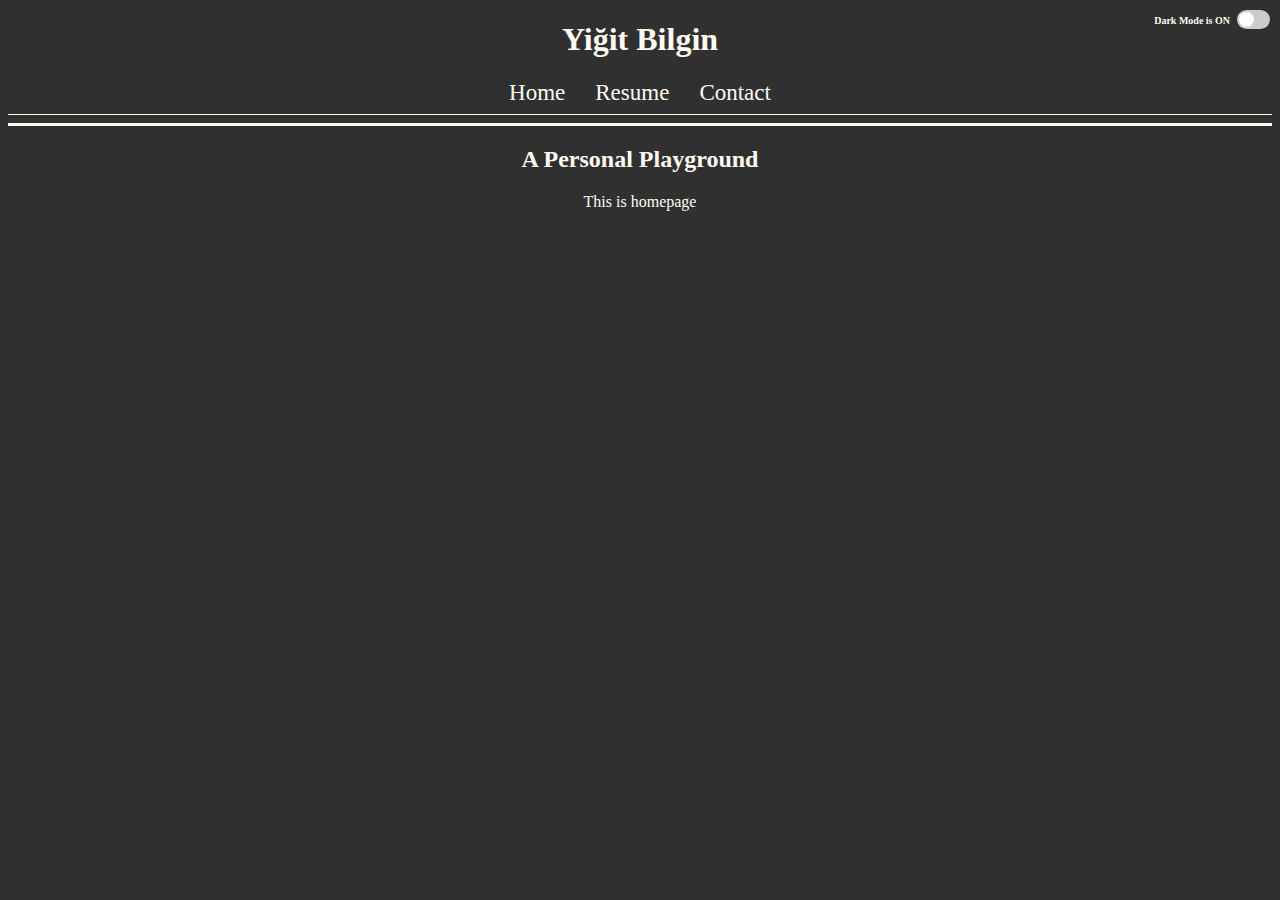
<file: index.html>
<!DOCTYPE html>
<html>
    <head>
        <meta charset="utf-8">
        <meta name="viewport" content="width=device-width, initial-scale=1">
        <title>Yigit Bilgin Homepage</title>
        
        <link rel="stylesheet" href="main.css">
        <style>
            .switch {
              position: absolute;
              top: 10px;
              right: 10px;  
              display: inline-block;
              width: 33px;
              height: 19px;
            }

            .switch input { 
              opacity: 0;
              width: 0;
              height: 0;
            }

            .slider {
              position: absolute;
              cursor: pointer;
              top: 0;
              left: 0;
              right: 0;
              bottom: 0;
              background-color: #ccc;
              -webkit-transition: .4s;
              transition: .4s;
            }

            .slider:before {
              position: absolute;
              content: "";
              height: 15px;
              width: 15px;
              left: 2px;
              bottom: 2px;
              background-color: white;
              -webkit-transition: .4s;
              transition: .4s;
            }

            input:checked + .slider {
              background-color: #303030;
            }

            input:focus + .slider {
              box-shadow: 0 0 1px #303030;
            }

            input:checked + .slider:before {
              -webkit-transform: translateX(13px);
              -ms-transform: translateX(13px);
              transform: translateX(13px);
            }
            
            /* Rounded sliders */
            .slider.round {
              border-radius: 17px;
            }

            .slider.round:before {
              border-radius: 50%;
            }
            
            h1 {
                text-align: center;
                color: floralwhite;
                }
            h2 {
                text-align: center;
                color: floralwhite;
            }
            h3 {
                text-align: center;
                color: floralwhite;
                position: absolute;
                top: 5px;
                right: 50px;
                font-size: 10px;
            }
            .hr1-dark {
                width: 100%;
                height: 1px;
                margin-left: auto;
                margin-right: auto;
                border: 0 none;
                background-color: floralwhite;
                color: floralwhite;
                border-color: floralwhite;
            }
            .hr2-dark {
                width: 100%;
                height: 3px;
                margin-left: auto;
                margin-right: auto;
                border: 0 none;
                background-color: floralwhite;
                color: floralwhite;
                border-color: floralwhite;
            }
            .hr1-light {
                width: 100%;
                height: 1px;
                margin-left: auto;
                margin-right: auto;
                border: 0 none;
                background-color: #303030;
                color: #303030;
                border-color: #303030;
            }
            .hr2-light {
                width: 100%;
                height: 3px;
                margin-left: auto;
                margin-right: auto;
                border: 0 none;
                background-color: #303030;
                color: #303030;
                border-color: #303030;
            }
            a { 
                text-decoration: none;
                color: floralwhite;
            }
            div {
                display: table;
                margin-right: auto;
                margin-left: auto;
                font-size: 23px;
            }
            .dark-mode {
                background-color: #303030;
                color: floralwhite;
            }
            .light-mode {
                background-color: floralwhite;
                color: #303030;
            }
            p {
                color: floralwhite;
                text-align: center;
            }
            body {
                background-color: #303030;
            }
        </style>
    </head>
    
    <body>
        <h1 id = "head1">Yiğit Bilgin</h1>
        
        <div id="Console">
            <a id="Home", href="index.html">Home </a>
            <a id="Resume", href="resume.html">Resume </a>
            <a id="Contact", href="contact.html">Contact </a>
        </div>
        
        <hr class="hr1-dark", id = "hr11"/>
        <hr class="hr2-dark", id = "hr22"/>
        
        <h2 id = "head2" >A Personal Playground</h2>
        <h3 id="DarkModetext">Dark Mode is ON</h3>
        
        <label class="switch">
            <input type="checkbox" id = "darkmodeswitch" onchange="lightMode()">
            <span class="slider round"></span>
        </label>
        
        <p id = "p1">
            This is homepage
        </p>
        
        <script>
            function lightMode() {
                if(document.getElementById("darkmodeswitch").checked === true){
                    var element = document.body;
                    element.className = "light-mode";

                    var content = document.getElementById("DarkModetext");
                    content.innerText = "Dark Mode is OFF";
                    content.className = "light-mode";

                    var head1 = document.getElementById("head1");
                    head1.className = "light-mode";

                    var head2 = document.getElementById("head2");
                    head2.className = "light-mode";

                    var p1 = document.getElementById("p1");
                    p1.className = "light-mode";

                    var line1 = document.getElementById("hr11");
                    line1.className = "hr1-light";
                    var line2 = document.getElementById("hr22");
                    line2.className = "hr2-light";

                    var console = document.getElementById("Home");
                    console.className = "light-mode";

                    var console1 = document.getElementById("Resume");
                    console1.className = "light-mode";

                    var console2 = document.getElementById("Contact");
                    console2.className = "light-mode";
                } else {
                    var element = document.body;
                    element.className = "dark-mode";

                    var content = document.getElementById("DarkModetext");
                    content.innerText = "Dark Mode is ON";
                    content.className = "dark-mode";

                    var head1 = document.getElementById("head1");
                    head1.className = "dark-mode";

                    var head2 = document.getElementById("head2");
                    head2.className = "dark-mode";

                    var p1 = document.getElementById("p1");
                    p1.className = "dark-mode";

                    var line1 = document.getElementById("hr11");
                    line1.className = "hr1-dark";
                    var line2 = document.getElementById("hr22");
                    line2.className = "hr2-dark";

                    var console = document.getElementById("Home");
                    console.className = "dark-mode";

                    var console1 = document.getElementById("Resume");
                    console1.className = "dark-mode";

                    var console2 = document.getElementById("Contact");
                    console2.className = "dark-mode";
                }
            }
        </script>
    </body>
</html>
</file>
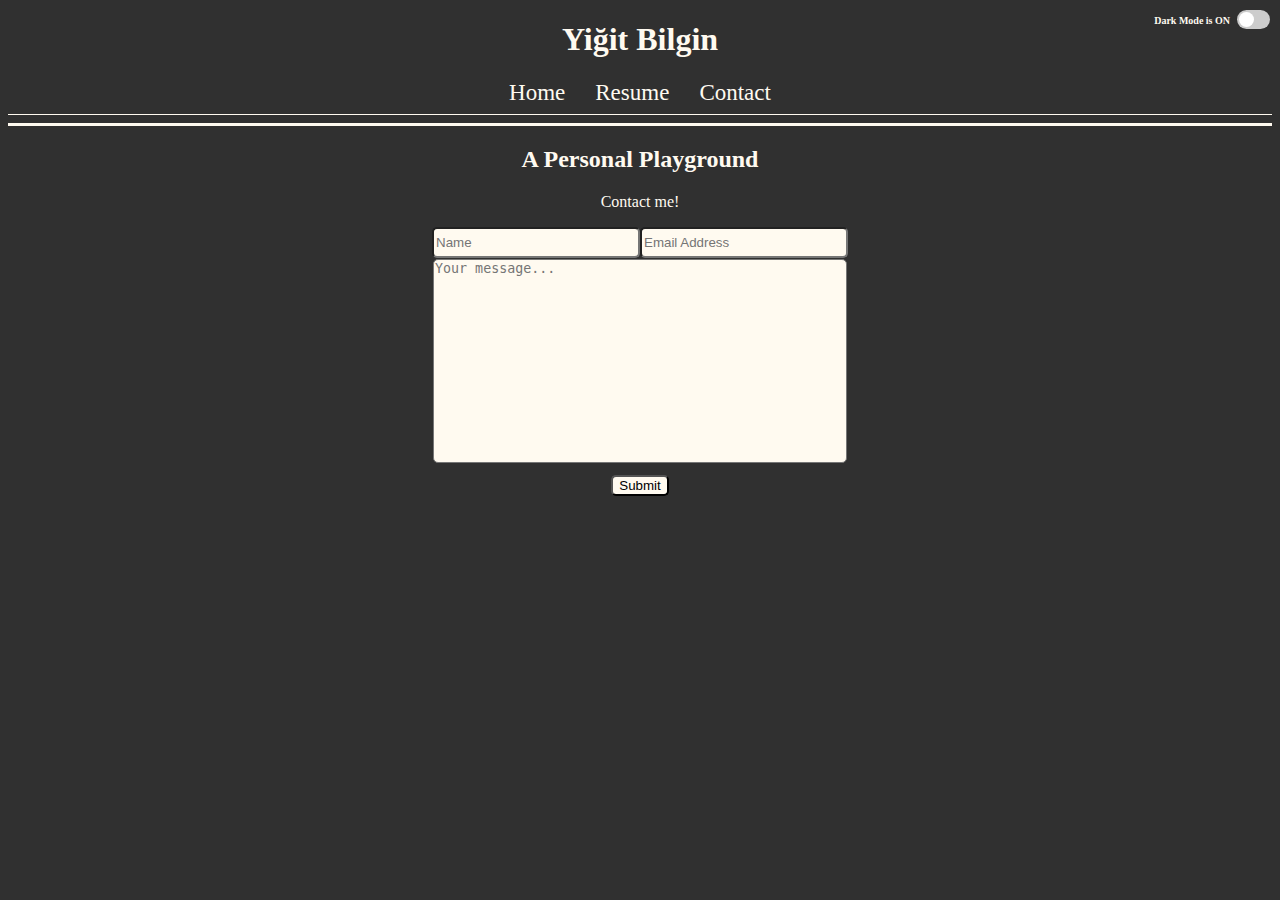
<file: contact.html>
<!DOCTYPE html>
<html>
    <head>
        <meta charset="utf-8">
        <meta name="viewport" content="width=device-width, initial-scale=1">
        <title>Yigit Bilgin Contact</title>
        
        <link rel="stylesheet" href="main.css">
        <style>
            .switch {
              position: absolute;
              top: 10px;
              right: 10px;  
              display: inline-block;
              width: 33px;
              height: 19px;
            }

            .switch input { 
              opacity: 0;
              width: 0;
              height: 0;
            }

            .slider {
              position: absolute;
              cursor: pointer;
              top: 0;
              left: 0;
              right: 0;
              bottom: 0;
              background-color: #ccc;
              -webkit-transition: .4s;
              transition: .4s;
            }

            .slider:before {
              position: absolute;
              content: "";
              height: 15px;
              width: 15px;
              left: 2px;
              bottom: 2px;
              background-color: white;
              -webkit-transition: .4s;
              transition: .4s;
            }

            input:checked + .slider {
              background-color: #303030;
            }

            input:focus + .slider {
              box-shadow: 0 0 1px #303030;
            }

            input:checked + .slider:before {
              -webkit-transform: translateX(13px);
              -ms-transform: translateX(13px);
              transform: translateX(13px);
            }
            
            /* Rounded sliders */
            .slider.round {
              border-radius: 17px;
            }

            .slider.round:before {
              border-radius: 50%;
            }
            
            h1 {
                text-align: center;
                color: floralwhite;
                }
            h2 {
                text-align: center;
                color: floralwhite;
            }
            h3 {
                text-align: center;
                color: floralwhite;
                position: absolute;
                top: 5px;
                right: 50px;
                font-size: 10px;
            }
            .hr1-dark {
                width: 100%;
                height: 1px;
                margin-left: auto;
                margin-right: auto;
                border: 0 none;
                background-color: floralwhite;
                color: floralwhite;
                border-color: floralwhite;
            }
            .hr2-dark {
                width: 100%;
                height: 3px;
                margin-left: auto;
                margin-right: auto;
                border: 0 none;
                background-color: floralwhite;
                color: floralwhite;
                border-color: floralwhite;
            }
            .hr1-light {
                width: 100%;
                height: 1px;
                margin-left: auto;
                margin-right: auto;
                border: 0 none;
                background-color: #303030;
                color: #303030;
                border-color: #303030;
            }
            .hr2-light {
                width: 100%;
                height: 3px;
                margin-left: auto;
                margin-right: auto;
                border: 0 none;
                background-color: #303030;
                color: #303030;
                border-color: #303030;
            }
            a { 
                text-decoration: none;
                color: floralwhite;
            }
            div {
                display: table;
                margin-right: auto;
                margin-left: auto;
                font-size: 23px;
            }
            .dark-mode {
                background-color: #303030;
                color: floralwhite;
            }
            .light-mode {
                background-color: floralwhite;
                color: #303030;
            }
            p {
                color: floralwhite;
                text-align: center;
            }
            body {
                background-color: #303030;
            }
            input{
              border-radius:5px;
              -moz-border-radius:5px;
              -webkit-border-radius:5px;
              background-color: floralwhite;
            }
            button{
              border-radius:5px;
              -moz-border-radius:5px;
              -webkit-border-radius:5px;
              background-color: floralwhite;
            }
            .userInput {
              margin: 1px;
              padding: 1px;
              width: 410px;
              height: 200px;
              resize: none;
              background-color: floralwhite;
              border-radius:5px;
              -moz-border-radius:5px;
              -webkit-border-radius:5px;
            }
        </style>
    </head>
     
    <body>
        
        <h1 id = "head1">Yiğit Bilgin</h1>
        
        <div id="Console">
            <a id="Home", href="index.html">Home </a>
            <a id="Resume", href="resume.html">Resume </a>
            <a id="Contact", href="contact.html">Contact </a>
        </div>
        
        <hr class="hr1-dark", id = "hr11"/>
        <hr class="hr2-dark", id = "hr22"/>
        
        <h2 id = "head2" >A Personal Playground</h2>
        <h3 id="DarkModetext">Dark Mode is ON</h3>
        <label class="switch">
            <input type="checkbox" id = "darkmodeswitch" onchange="lightMode()">
            <span class="slider round"></span>
        </label>
        <p id = "p1">
            Contact me! 
        </p>
        
        <form action="https://formsubmit.co/yigitbilgincontact@gmail.com" method="POST">
            <div style="text-align: center;">
                <input type="text" class="resizedTextbox" name="name" placeholder="Name" required id = "nametext">
                <input type="email" class="resizedTextbox" name="email" placeholder="Email Address" required id = "mailtext">
            </div>
            <div style="text-align: left">
                <textarea type="text" class="userInput" name="message" placeholder ="Your message..." required></textarea>
            </div>
            <div style="text-align: right;">
                <button type="submit">Submit</button>
            </div>
            <input type="hidden" name="_subject" value="New submission!">
            <input type="hidden" name="_next" value="https://yigitbilgin9.github.io/thanks.html">

        </form>
        
        
        <script>
            function lightMode() {
                if(document.getElementById("darkmodeswitch").checked === true){
                    var element = document.body;
                    element.className = "light-mode";

                    var content = document.getElementById("DarkModetext");
                    content.innerText = "Dark Mode is OFF";
                    content.className = "light-mode";

                    var head1 = document.getElementById("head1");
                    head1.className = "light-mode";

                    var head2 = document.getElementById("head2");
                    head2.className = "light-mode";

                    var p1 = document.getElementById("p1");
                    p1.className = "light-mode";

                    var line1 = document.getElementById("hr11");
                    line1.className = "hr1-light";
                    var line2 = document.getElementById("hr22");
                    line2.className = "hr2-light";

                    var console = document.getElementById("Home");
                    console.className = "light-mode";

                    var console1 = document.getElementById("Resume");
                    console1.className = "light-mode";

                    var console2 = document.getElementById("Contact");
                    console2.className = "light-mode";
                } else {
                    var element = document.body;
                    element.className = "dark-mode";

                    var content = document.getElementById("DarkModetext");
                    content.innerText = "Dark Mode is ON";
                    content.className = "dark-mode";

                    var head1 = document.getElementById("head1");
                    head1.className = "dark-mode";

                    var head2 = document.getElementById("head2");
                    head2.className = "dark-mode";

                    var p1 = document.getElementById("p1");
                    p1.className = "dark-mode";

                    var line1 = document.getElementById("hr11");
                    line1.className = "hr1-dark";
                    var line2 = document.getElementById("hr22");
                    line2.className = "hr2-dark";

                    var console = document.getElementById("Home");
                    console.className = "dark-mode";

                    var console1 = document.getElementById("Resume");
                    console1.className = "dark-mode";

                    var console2 = document.getElementById("Contact");
                    console2.className = "dark-mode";
                }
            }
        </script>
    </body>
</html>
</file>
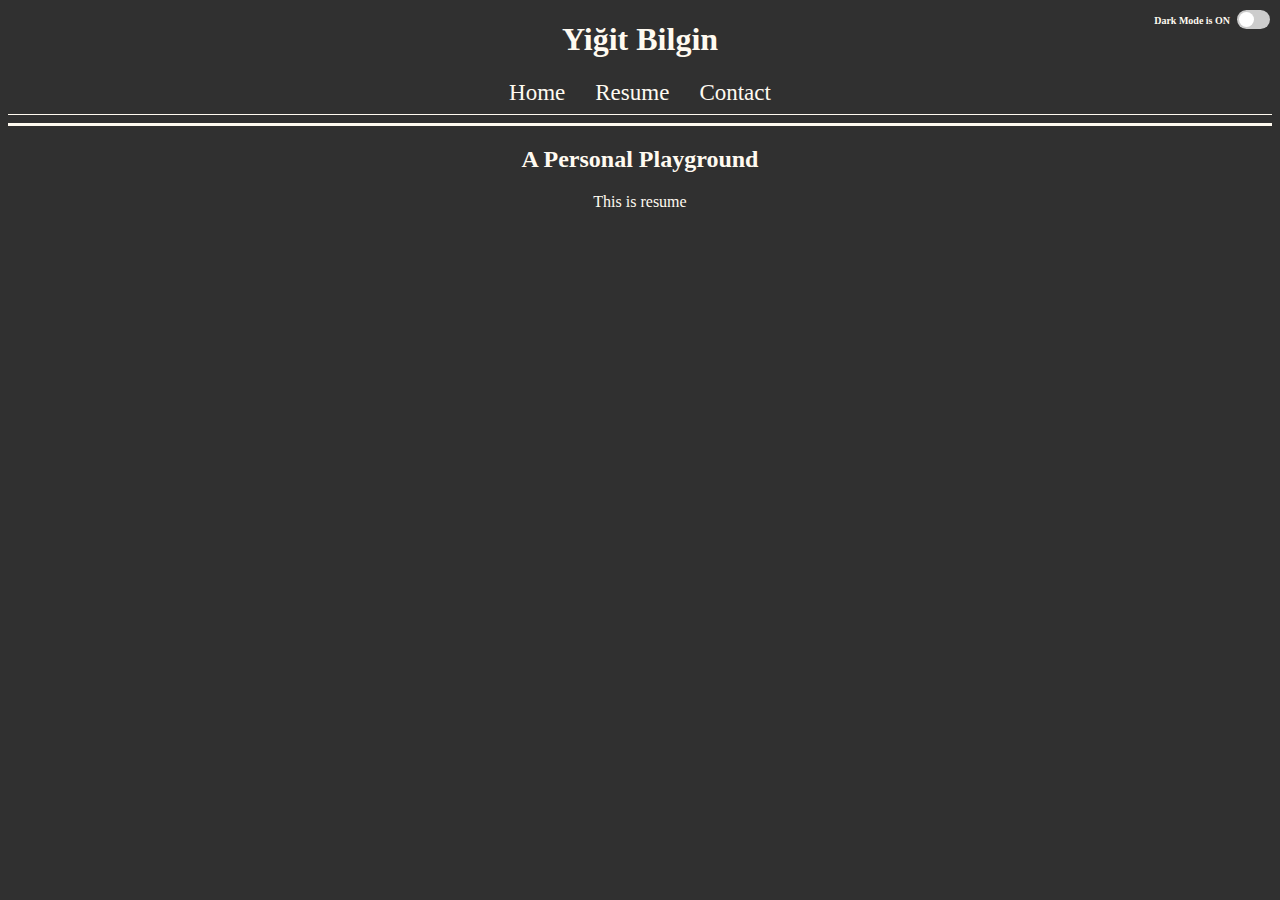
<file: resume.html>
<!DOCTYPE html>
<html>
    <head>
        <meta charset="utf-8">
        <meta name="viewport" content="width=device-width, initial-scale=1">
        <title>Yigit Bilgin Resume</title>
        
        <link rel="stylesheet" href="main.css">
        <style>
            .switch {
              position: absolute;
              top: 10px;
              right: 10px;  
              display: inline-block;
              width: 33px;
              height: 19px;
            }

            .switch input { 
              opacity: 0;
              width: 0;
              height: 0;
            }

            .slider {
              position: absolute;
              cursor: pointer;
              top: 0;
              left: 0;
              right: 0;
              bottom: 0;
              background-color: #ccc;
              -webkit-transition: .4s;
              transition: .4s;
            }

            .slider:before {
              position: absolute;
              content: "";
              height: 15px;
              width: 15px;
              left: 2px;
              bottom: 2px;
              background-color: white;
              -webkit-transition: .4s;
              transition: .4s;
            }

            input:checked + .slider {
              background-color: #303030;
            }

            input:focus + .slider {
              box-shadow: 0 0 1px #303030;
            }

            input:checked + .slider:before {
              -webkit-transform: translateX(13px);
              -ms-transform: translateX(13px);
              transform: translateX(13px);
            }
            
            /* Rounded sliders */
            .slider.round {
              border-radius: 17px;
            }

            .slider.round:before {
              border-radius: 50%;
            }
            
            h1 {
                text-align: center;
                color: floralwhite;
                }
            
            h2 {
                text-align: center;
                color: floralwhite;
            }
            
            h3 {
                text-align: center;
                color: floralwhite;
                position: absolute;
                top: 5px;
                right: 50px;
                font-size: 10px;
            }
            
            .hr1-dark {
                width: 100%;
                height: 1px;
                margin-left: auto;
                margin-right: auto;
                border: 0 none;
                background-color: floralwhite;
                color: floralwhite;
                border-color: floralwhite;
            }
            
            .hr2-dark {
                width: 100%;
                height: 3px;
                margin-left: auto;
                margin-right: auto;
                border: 0 none;
                background-color: floralwhite;
                color: floralwhite;
                border-color: floralwhite;
            }
            
            .hr1-light {
                width: 100%;
                height: 1px;
                margin-left: auto;
                margin-right: auto;
                border: 0 none;
                background-color: #303030;
                color: #303030;
                border-color: #303030;
            }
            
            .hr2-light {
                width: 100%;
                height: 3px;
                margin-left: auto;
                margin-right: auto;
                border: 0 none;
                background-color: #303030;
                color: #303030;
                border-color: #303030;
            }
            
            a { 
                text-decoration: none;
                color: floralwhite;
            }
            
            div {
                display: table;
                margin-right: auto;
                margin-left: auto;
                font-size: 23px;
            }
            
            .dark-mode {
                background-color: #303030;
                color: floralwhite;
            }
            
            .light-mode {
                background-color: floralwhite;
                color: #303030;
            }
            
            p {
                color: floralwhite;
                text-align: center;
            }
            
            body {
                background-color: #303030;
            }
            
        </style>
    </head>
    
    <body>
        
        <h1 id = "head1">Yiğit Bilgin</h1>
        
        <div id="Console">
            <a id="Home", href="index.html">Home </a>
            <a id="Resume", href="resume.html">Resume </a>
            <a id="Contact", href="contact.html">Contact </a>
        </div>
        
        <hr class="hr1-dark", id = "hr11"/>
        <hr class="hr2-dark", id = "hr22"/>
        
        <h2 id = "head2" >A Personal Playground</h2>
        <h3 id="DarkModetext">Dark Mode is ON</h3>
        <label class="switch">
            <input type="checkbox" id = "darkmodeswitch" onchange="lightMode()">
            <span class="slider round"></span>
        </label>
    
        <p id = "p1">
            This is resume
        </p>
        <script>
            function lightMode() {
                if(document.getElementById("darkmodeswitch").checked === true){
                    var element = document.body;
                    element.className = "light-mode";

                    var content = document.getElementById("DarkModetext");
                    content.innerText = "Dark Mode is OFF";
                    content.className = "light-mode";

                    var head1 = document.getElementById("head1");
                    head1.className = "light-mode";

                    var head2 = document.getElementById("head2");
                    head2.className = "light-mode";

                    var p1 = document.getElementById("p1");
                    p1.className = "light-mode";

                    var line1 = document.getElementById("hr11");
                    line1.className = "hr1-light";
                    var line2 = document.getElementById("hr22");
                    line2.className = "hr2-light";

                    var console = document.getElementById("Home");
                    console.className = "light-mode";

                    var console1 = document.getElementById("Resume");
                    console1.className = "light-mode";

                    var console2 = document.getElementById("Contact");
                    console2.className = "light-mode";
                } else {
                    var element = document.body;
                    element.className = "dark-mode";

                    var content = document.getElementById("DarkModetext");
                    content.innerText = "Dark Mode is ON";
                    content.className = "dark-mode";

                    var head1 = document.getElementById("head1");
                    head1.className = "dark-mode";

                    var head2 = document.getElementById("head2");
                    head2.className = "dark-mode";

                    var p1 = document.getElementById("p1");
                    p1.className = "dark-mode";

                    var line1 = document.getElementById("hr11");
                    line1.className = "hr1-dark";
                    var line2 = document.getElementById("hr22");
                    line2.className = "hr2-dark";

                    var console = document.getElementById("Home");
                    console.className = "dark-mode";

                    var console1 = document.getElementById("Resume");
                    console1.className = "dark-mode";

                    var console2 = document.getElementById("Contact");
                    console2.className = "dark-mode";
                }
            }
        </script>
    </body>
</html>
</file>
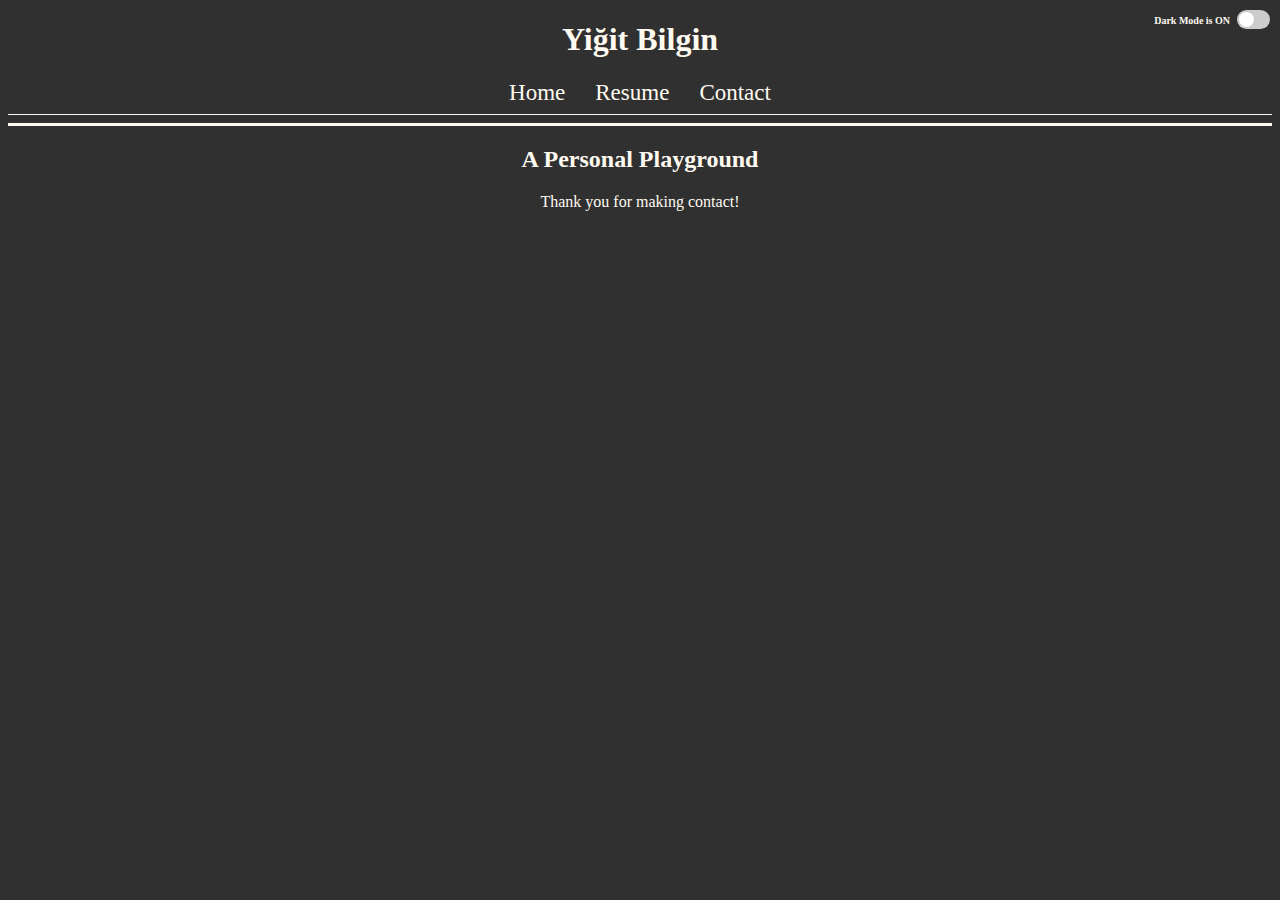
<file: thanks.html>
<!DOCTYPE html>
<html>
    <head>
        <meta charset="utf-8">
        <meta name="viewport" content="width=device-width, initial-scale=1">
        <title>Thanks!</title>
        
        <link rel="stylesheet" href="main.css">
        <style>
            .switch {
              position: absolute;
              top: 10px;
              right: 10px;  
              display: inline-block;
              width: 33px;
              height: 19px;
            }

            .switch input { 
              opacity: 0;
              width: 0;
              height: 0;
            }

            .slider {
              position: absolute;
              cursor: pointer;
              top: 0;
              left: 0;
              right: 0;
              bottom: 0;
              background-color: #ccc;
              -webkit-transition: .4s;
              transition: .4s;
            }

            .slider:before {
              position: absolute;
              content: "";
              height: 15px;
              width: 15px;
              left: 2px;
              bottom: 2px;
              background-color: white;
              -webkit-transition: .4s;
              transition: .4s;
            }

            input:checked + .slider {
              background-color: #303030;
            }

            input:focus + .slider {
              box-shadow: 0 0 1px #303030;
            }

            input:checked + .slider:before {
              -webkit-transform: translateX(13px);
              -ms-transform: translateX(13px);
              transform: translateX(13px);
            }
            
            /* Rounded sliders */
            .slider.round {
              border-radius: 17px;
            }

            .slider.round:before {
              border-radius: 50%;
            }
            
            h1 {
                text-align: center;
                color: floralwhite;
                }
            h2 {
                text-align: center;
                color: floralwhite;
            }
            h3 {
                text-align: center;
                color: floralwhite;
                position: absolute;
                top: 5px;
                right: 50px;
                font-size: 10px;
            }
            .hr1-dark {
                width: 100%;
                height: 1px;
                margin-left: auto;
                margin-right: auto;
                border: 0 none;
                background-color: floralwhite;
                color: floralwhite;
                border-color: floralwhite;
            }
            .hr2-dark {
                width: 100%;
                height: 3px;
                margin-left: auto;
                margin-right: auto;
                border: 0 none;
                background-color: floralwhite;
                color: floralwhite;
                border-color: floralwhite;
            }
            .hr1-light {
                width: 100%;
                height: 1px;
                margin-left: auto;
                margin-right: auto;
                border: 0 none;
                background-color: #303030;
                color: #303030;
                border-color: #303030;
            }
            .hr2-light {
                width: 100%;
                height: 3px;
                margin-left: auto;
                margin-right: auto;
                border: 0 none;
                background-color: #303030;
                color: #303030;
                border-color: #303030;
            }
            a { 
                text-decoration: none;
                color: floralwhite;
            }
            div {
                display: table;
                margin-right: auto;
                margin-left: auto;
                font-size: 23px;
            }
            .dark-mode {
                background-color: #303030;
                color: floralwhite;
            }
            .light-mode {
                background-color: floralwhite;
                color: #303030;
            }
            p {
                color: floralwhite;
                text-align: center;
            }
            body {
                background-color: #303030;
            }
        </style>
    </head>
    
    <body>
        
        <h1 id = "head1">Yiğit Bilgin</h1>
        
        <div id="Console">
            <a id="Home", href="index.html">Home </a>
            <a id="Resume", href="resume.html">Resume </a>
            <a id="Contact", href="contact.html">Contact </a>
        </div>
        
        <hr class="hr1-dark", id = "hr11"/>
        <hr class="hr2-dark", id = "hr22"/>
        
        <h2 id = "head2" >A Personal Playground</h2>
        <h3 id="DarkModetext">Dark Mode is ON</h3>
        <label class="switch">
            <input type="checkbox" id = "darkmodeswitch" onchange="lightMode()">
            <span class="slider round"></span>
            
        </label>
        <p id = "p1">
            Thank you for making contact!
        </p>
        
        
        <script>
            function lightMode() {
                if(document.getElementById("darkmodeswitch").checked === true){
                    var element = document.body;
                    element.className = "light-mode";

                    var content = document.getElementById("DarkModetext");
                    content.innerText = "Dark Mode is OFF";
                    content.className = "light-mode";

                    var head1 = document.getElementById("head1");
                    head1.className = "light-mode";

                    var head2 = document.getElementById("head2");
                    head2.className = "light-mode";

                    var p1 = document.getElementById("p1");
                    p1.className = "light-mode";

                    var line1 = document.getElementById("hr11");
                    line1.className = "hr1-light";
                    var line2 = document.getElementById("hr22");
                    line2.className = "hr2-light";

                    var console = document.getElementById("Home");
                    console.className = "light-mode";

                    var console1 = document.getElementById("Resume");
                    console1.className = "light-mode";

                    var console2 = document.getElementById("Contact");
                    console2.className = "light-mode";
                } else {
                    var element = document.body;
                    element.className = "dark-mode";

                    var content = document.getElementById("DarkModetext");
                    content.innerText = "Dark Mode is ON";
                    content.className = "dark-mode";

                    var head1 = document.getElementById("head1");
                    head1.className = "dark-mode";

                    var head2 = document.getElementById("head2");
                    head2.className = "dark-mode";

                    var p1 = document.getElementById("p1");
                    p1.className = "dark-mode";

                    var line1 = document.getElementById("hr11");
                    line1.className = "hr1-dark";
                    var line2 = document.getElementById("hr22");
                    line2.className = "hr2-dark";

                    var console = document.getElementById("Home");
                    console.className = "dark-mode";

                    var console1 = document.getElementById("Resume");
                    console1.className = "dark-mode";

                    var console2 = document.getElementById("Contact");
                    console2.className = "dark-mode";
                }
            }
        </script>
    </body>
</html>
</file>
<file: main.css>
#Home {float:left;}
#Resume {padding-left : 30px;float:left;}
#Contact {padding-left : 30px;float:left;}


.resizedTextbox {width: 200px; height: 25px}
.userInput {
  margin: 1px;
  padding: 1px;
  width: 410px;
  height: 200px;
  resize: none;
  background-color: floralwhite;
  border-radius:5px;
  -moz-border-radius:5px;
  -webkit-border-radius:5px;
}
</file>
